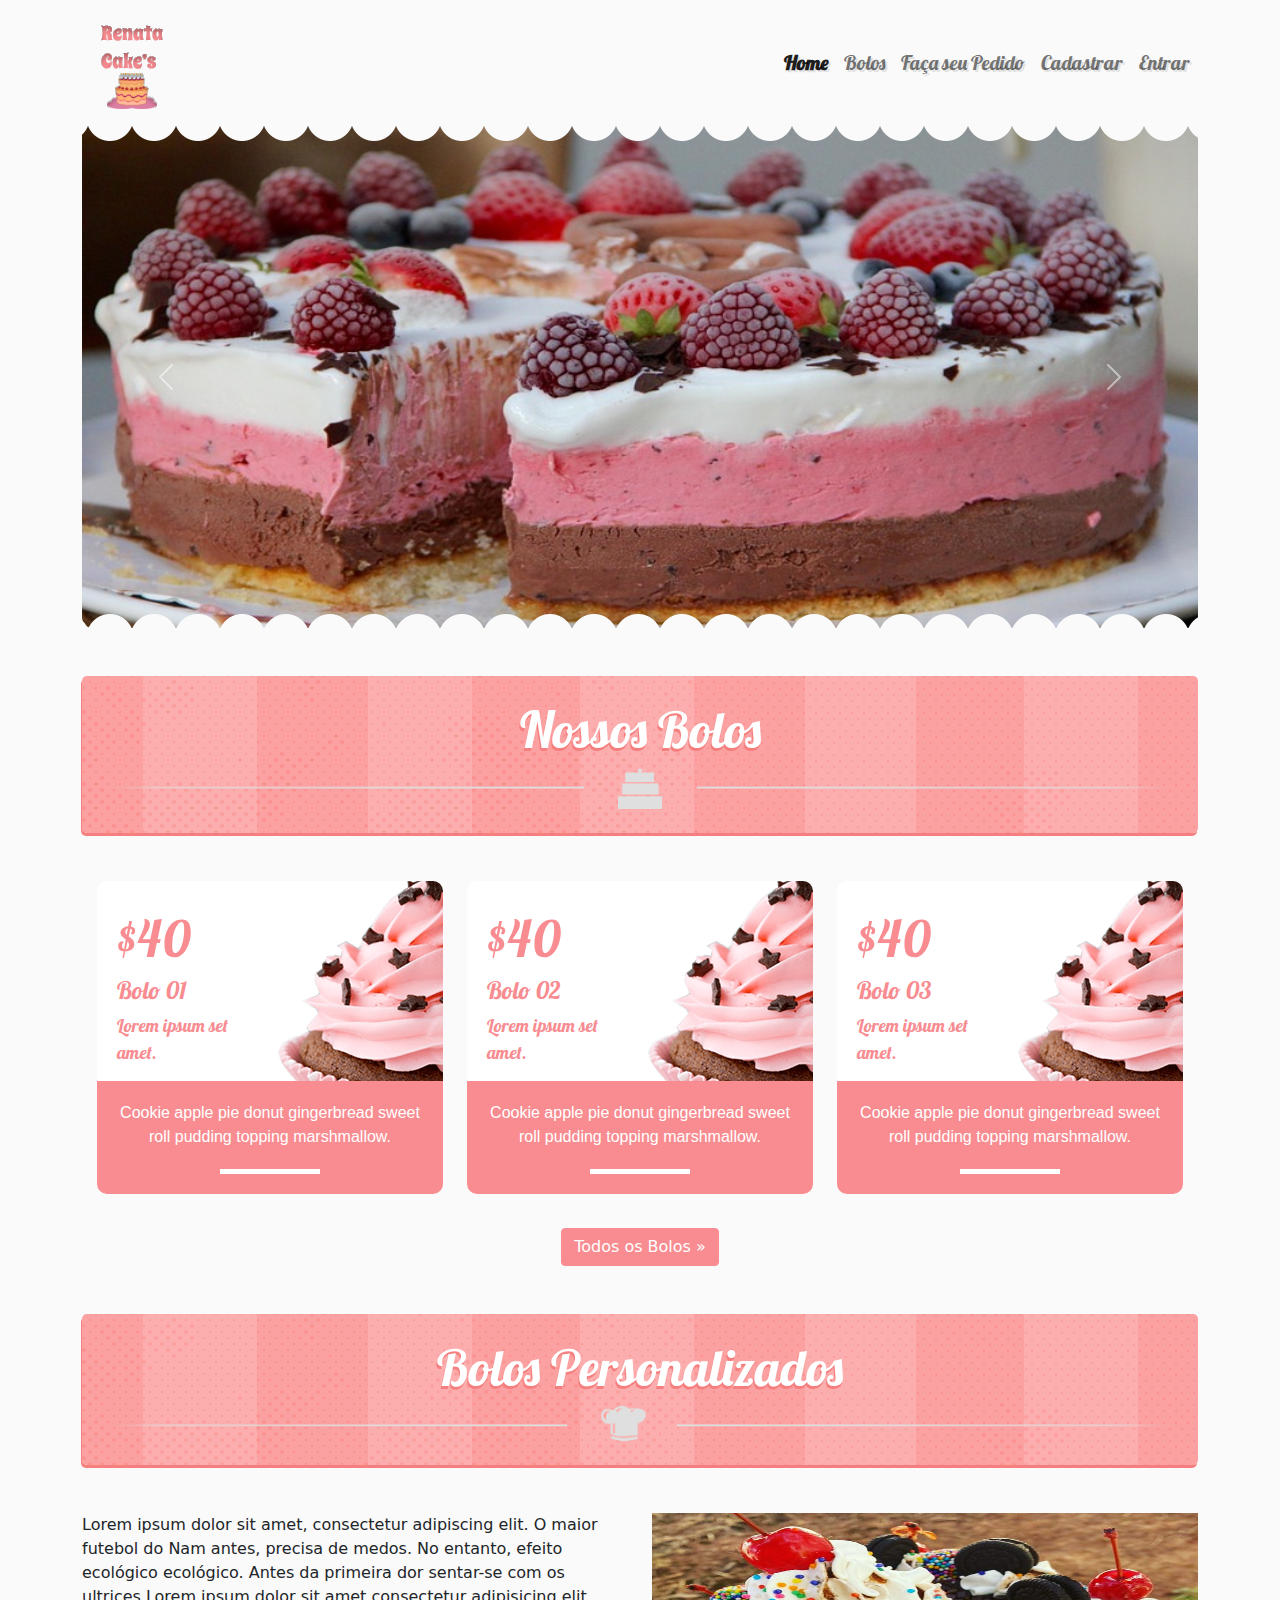
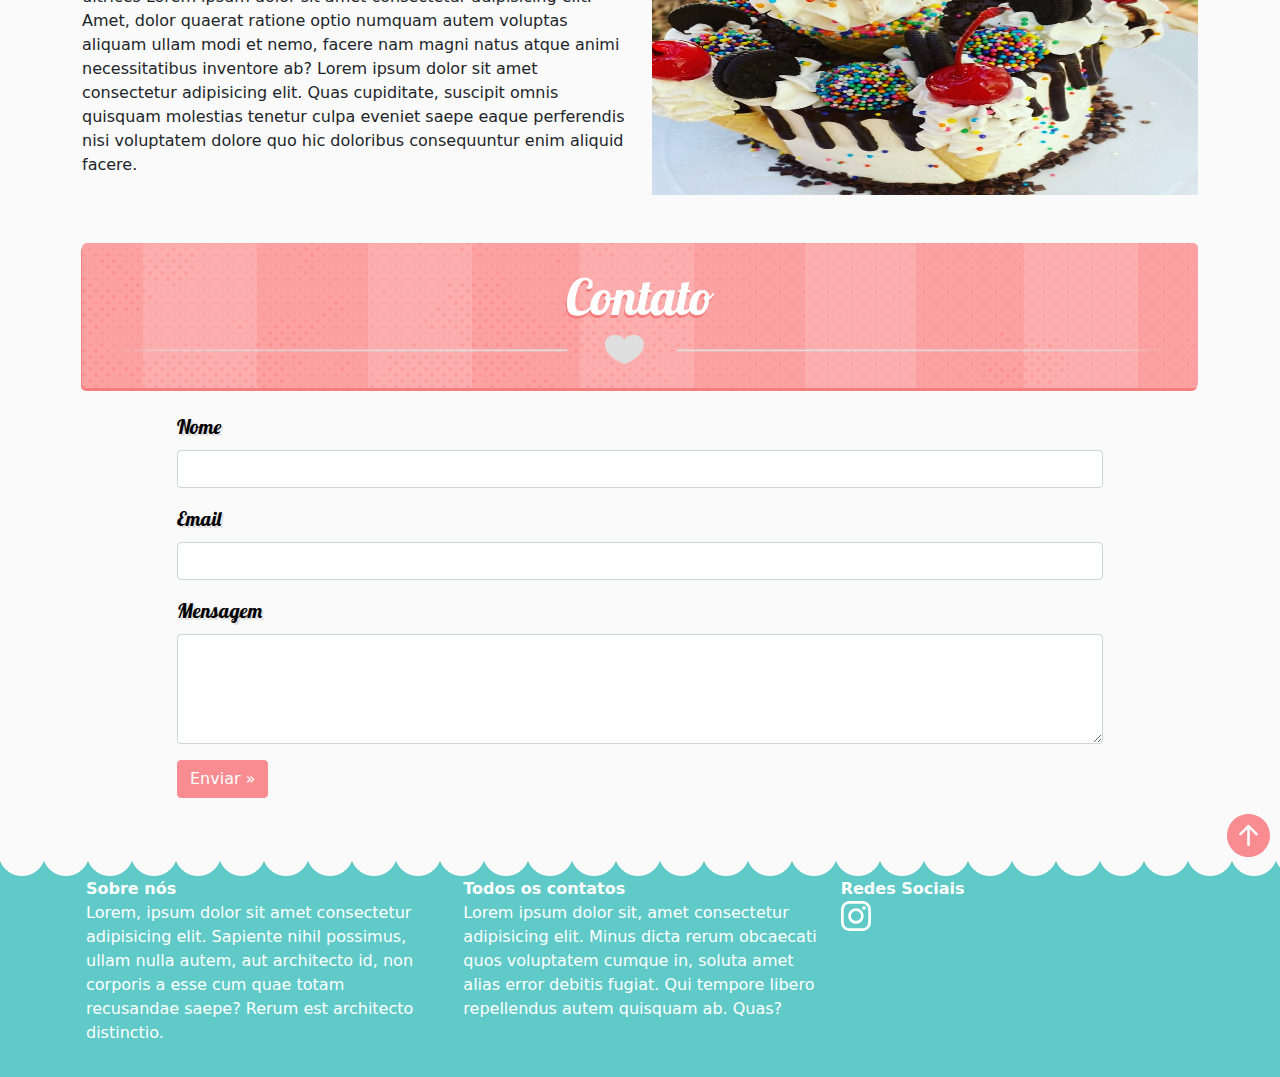
<file: index.html>
<!DOCTYPE html>
<html lang="pt-br">

<head>
    <meta charset="UTF-8">
    <meta http-equiv="X-UA-Compatible" content="IE=edge">
    <meta name="viewport" content="width=device-width, initial-scale=1.0">
    <title>Renata Guimarães Bolos</title>
    <link rel="stylesheet" href="css/bootstrap.min.css">
    <link rel="stylesheet" href="css/style.css">
</head>

<body>
    <header id="header">
        <div id="container">
            <nav class="navbar navbar-expand-lg navbar-light bg-nav">
                <div class="container">
                    <a class="navbar-brand" href="index.html"><img src="imagens/logo.svg" alt=""></a>
                    <button class="navbar-toggler" type="button" data-bs-toggle="collapse"
                        data-bs-target="#navbarSupportedContent" aria-controls="navbarSupportedContent"
                        aria-expanded="false" aria-label="Toggle navigation">
                        <span class="navbar-toggler-icon"></span>
                    </button>
                    <div class="collapse navbar-collapse justify-content-end" id="navbarSupportedContent">
                        <ul class="navbar-nav mb-2 mb-lg-0">
                            <li class="nav-item">
                                <a class="nav-link active" aria-current="page" href="index.html"><b>Home</b></a>
                            </li>
                            <li class="nav-item">
                                <a class="nav-link" href="bolos.html">Bolos</a>
                            </li>
                            <li class="nav-item">
                                <a class="nav-link" href="pedidos.html">Faça seu Pedido</a>
                            </li>
                            <li class="nav-item">
                                <a class="nav-link" href="cadastro.html">Cadastrar</a>
                            </li>
                            <li class="nav-item">
                                <a class="nav-link" href="login.html">Entrar</a>
                            </li>

                        </ul>
                    </div>
                </div>
            </nav>
        </div>
    </header>
    <div class="borderCarousel"></div>
    <section>
        <div class="container">
            <div id="carouselExampleControls" class="carousel slide" data-bs-ride="carousel">
                <div class="carousel-inner carouBorder">
                    <div class="carousel-item active">
                        <img src="imagens/imgs-carousel/image 29.svg" class="d-block w-100" alt="...">
                    </div>
                    <div class="carousel-item">
                        <img src="imagens/imgs-carousel/image 27.svg" class="d-block w-100" alt="...">
                    </div>
                    <div class="carousel-item">
                        <img src="imagens/imgs-carousel/image 28.svg" class="d-block w-100" alt="...">
                    </div>
                </div>
                <button class="carousel-control-prev" type="button" data-bs-target="#carouselExampleControls"
                    data-bs-slide="prev">
                    <span class="carousel-control-prev-icon" aria-hidden="true"></span>
                    <span class="visually-hidden">Previous</span>
                </button>
                <button class="carousel-control-next" type="button" data-bs-target="#carouselExampleControls"
                    data-bs-slide="next">
                    <span class="carousel-control-next-icon" aria-hidden="true"></span>
                    <span class="visually-hidden">Next</span>
                </button>
            </div>
        </div>
    </section>
    <div class="borderBottonCarousel"></div>
    <main>
        <section>
            <div class="container mt-5">
                <div class="row justify-content-center">
                    <div class="row mb-5">
                        <div class="col text-center bgBolos p-4">
                            <h1> Nossos Bolos</h1>
                            <img class="img-fluid" src="imagens/imgNossosBolos.png" alt="bolo">
                        </div>
                    </div>
                    <div class="col-xl col-md-6 cakesMain">
                        <div class="card card-cake">
                            <div class="card-top-cake">
                                <span class="money">$40</span>
                                <h4>Bolo 01</h4>
                                <span>Lorem ipsum set <br> amet.</span>
                            </div>
                            <div class="card-body">
                                <div class="card-cake-text">
                                    <p>Cookie apple pie donut gingerbread sweet roll pudding topping marshmallow.</p>
                                    <div class="line"></div>
                                </div>
                                <div class="card-cake-button">
                                    <button type="button" class="btn btn-danger corBotao button-card">Fazer
                                        Pedido »</button>
                                </div>
                            </div>
                        </div>
                    </div>
                    <div class="col-xl col-md-6 cakesMain">
                        <div class="card card-cake">
                            <div class="card-top-cake">
                                <span class="money">$40</span>
                                <h4>Bolo 02</h4>
                                <span>Lorem ipsum set <br> amet.</span>
                            </div>
                            <div class="card-body">
                                <div class="card-cake-text">
                                    <p>Cookie apple pie donut gingerbread sweet roll pudding topping marshmallow.</p>
                                    <div class="line"></div>
                                </div>
                                <div class="card-cake-button">
                                    <button type="button" class="btn btn-danger corBotao button-card">Fazer
                                        Pedido »</button>
                                </div>
                            </div>
                        </div>
                    </div>
                    <div class="col-xl col-md-6 cakesMain">
                        <div class="card card-cake">
                            <div class="card-top-cake">
                                <span class="money">$40</span>
                                <h4>Bolo 03</h4>
                                <span>Lorem ipsum set <br> amet.</span>
                            </div>
                            <div class="card-body">
                                <div class="card-cake-text">
                                    <p>Cookie apple pie donut gingerbread sweet roll pudding topping marshmallow.</p>
                                    <div class="line"></div>
                                </div>
                                <div class="card-cake-button">
                                    <button type="button" class="btn btn-danger corBotao button-card">Fazer
                                        Pedido »</button>
                                </div>
                            </div>
                        </div>
                    </div>
                </div>

                <div class="row">
                    <div class="col text-center">
                        <a class="btn btn-danger corBotao mt-4" href="bolos.html">Todos os Bolos »</a>
                    </div>
                </div>

            </div>
        </section>
    </main>


    <section>
        <div class="container mt-5">
            <div class="row justify-content-center">
                <div class="row mb-5">
                    <div class="col text-center bgBolos p-4">
                        <h2>Bolos Personalizados</h2>
                        <img class="img-fluid" src="imagens/imgBolosPersonalizados.png" alt="toca">
                    </div>
                </div>
                <div class="col-lg">
                    <p>Lorem ipsum dolor sit amet, consectetur adipiscing elit. O maior futebol do Nam antes, precisa de
                        medos. No entanto, efeito ecológico ecológico. Antes da primeira dor sentar-se com os ultrices
                        Lorem ipsum dolor sit amet consectetur adipisicing elit. Amet, dolor quaerat ratione optio
                        numquam autem voluptas aliquam ullam modi et nemo, facere nam magni natus atque animi
                        necessitatibus inventore ab? Lorem ipsum dolor sit amet consectetur adipisicing elit. Quas
                        cupiditate, suscipit omnis quisquam molestias tenetur culpa eveniet saepe eaque perferendis nisi
                        voluptatem dolore quo hic doloribus consequuntur enim aliquid facere.
                    </p>
                </div>
                <div class="col-lg">
                    <img src="imagens/img-bolos/bolo03.jpeg" alt="" style="width: 100%; height: 282px;">
                </div>
            </div>
        </div>
    </section>

    <section>
        <form>
            <div class="container mt-5">
                <div class="text-center col bgBolos mb-4 p-4">
                    <h3>Contato</h3>
                    <img class="img-fluid" src="imagens/imgContato.png" alt="">
                </div>
                <div class="row d-flex justify-content-center">
                    <div class="col-lg-10 mb-3">
                        <label for="exampleFormControlInput1" class="form-label">Nome</label>
                        <input type="text" class="form-control" id="exampleFormControlInput1" required>
                    </div>
                </div>

                <div class="row d-flex justify-content-center">
                    <div class="col-lg-10 mb-3">
                        <label for="exampleFormControlInput1" class="form-label">Email</label>
                        <input type="email" class="form-control" id="exampleFormControlInput1" required>
                    </div>
                </div>
                <div class="row d-flex justify-content-center">
                    <div class="col-lg-10 mb-3">
                        <label for="exampleFormControlTextarea1" class="form-label">Mensagem</label>
                        <textarea class="form-control" id="exampleFormControlTextarea1" rows="4"></textarea>
                    </div>
                </div>

                <div class="row d-flex justify-content-center">
                    <div class="col-lg-10">
                        <button class="btn btn-danger corBotao mb-3" type="submit" id="button-addon2">Enviar »</button>
                    </div>
                </div>

            </div>
        </form>
    </section>

    <div class="scrolTo"><a href="#"><img src="imagens/icons/setaScrollTo 1.svg" alt=""></a></div>
    <footer>
        <div class="borderCarousel"></div>
        <div class="container-fluid mt-1">
            <div class="container justify-content-center p-3">
                <div class="row">
                    <div class="col-lg">
                        <b>Sobre nós</b>
                        <p>Lorem, ipsum dolor sit amet consectetur adipisicing elit. Sapiente nihil possimus, ullam
                            nulla
                            autem, aut architecto id, non corporis a esse cum quae totam recusandae saepe? Rerum est
                            architecto distinctio.</p>
                    </div>
                    <div class="col-lg">
                        <b>Todos os contatos</b>
                        <p>Lorem ipsum dolor sit, amet consectetur adipisicing elit. Minus dicta rerum obcaecati quos
                            voluptatem cumque in, soluta amet alias error debitis fugiat. Qui tempore libero repellendus
                            autem quisquam ab. Quas?</p>
                    </div>
                    <div class="col-lg">
                        <b>Redes Sociais</b> <br>
                        <a href="#"><img src="imagens/icons/instagramIcon.svg" alt="iconInstagram" width="30"></a>
                    </div>
                </div>
            </div>
        </div>

    </footer>
    <script src="js/bootstrap.bundle.min.js"></script>
    <script src="js/jquery-3.6.0.min.js"></script>
    <!--<script src="js/script.js"></script>-->
</body>

</html>
</file>
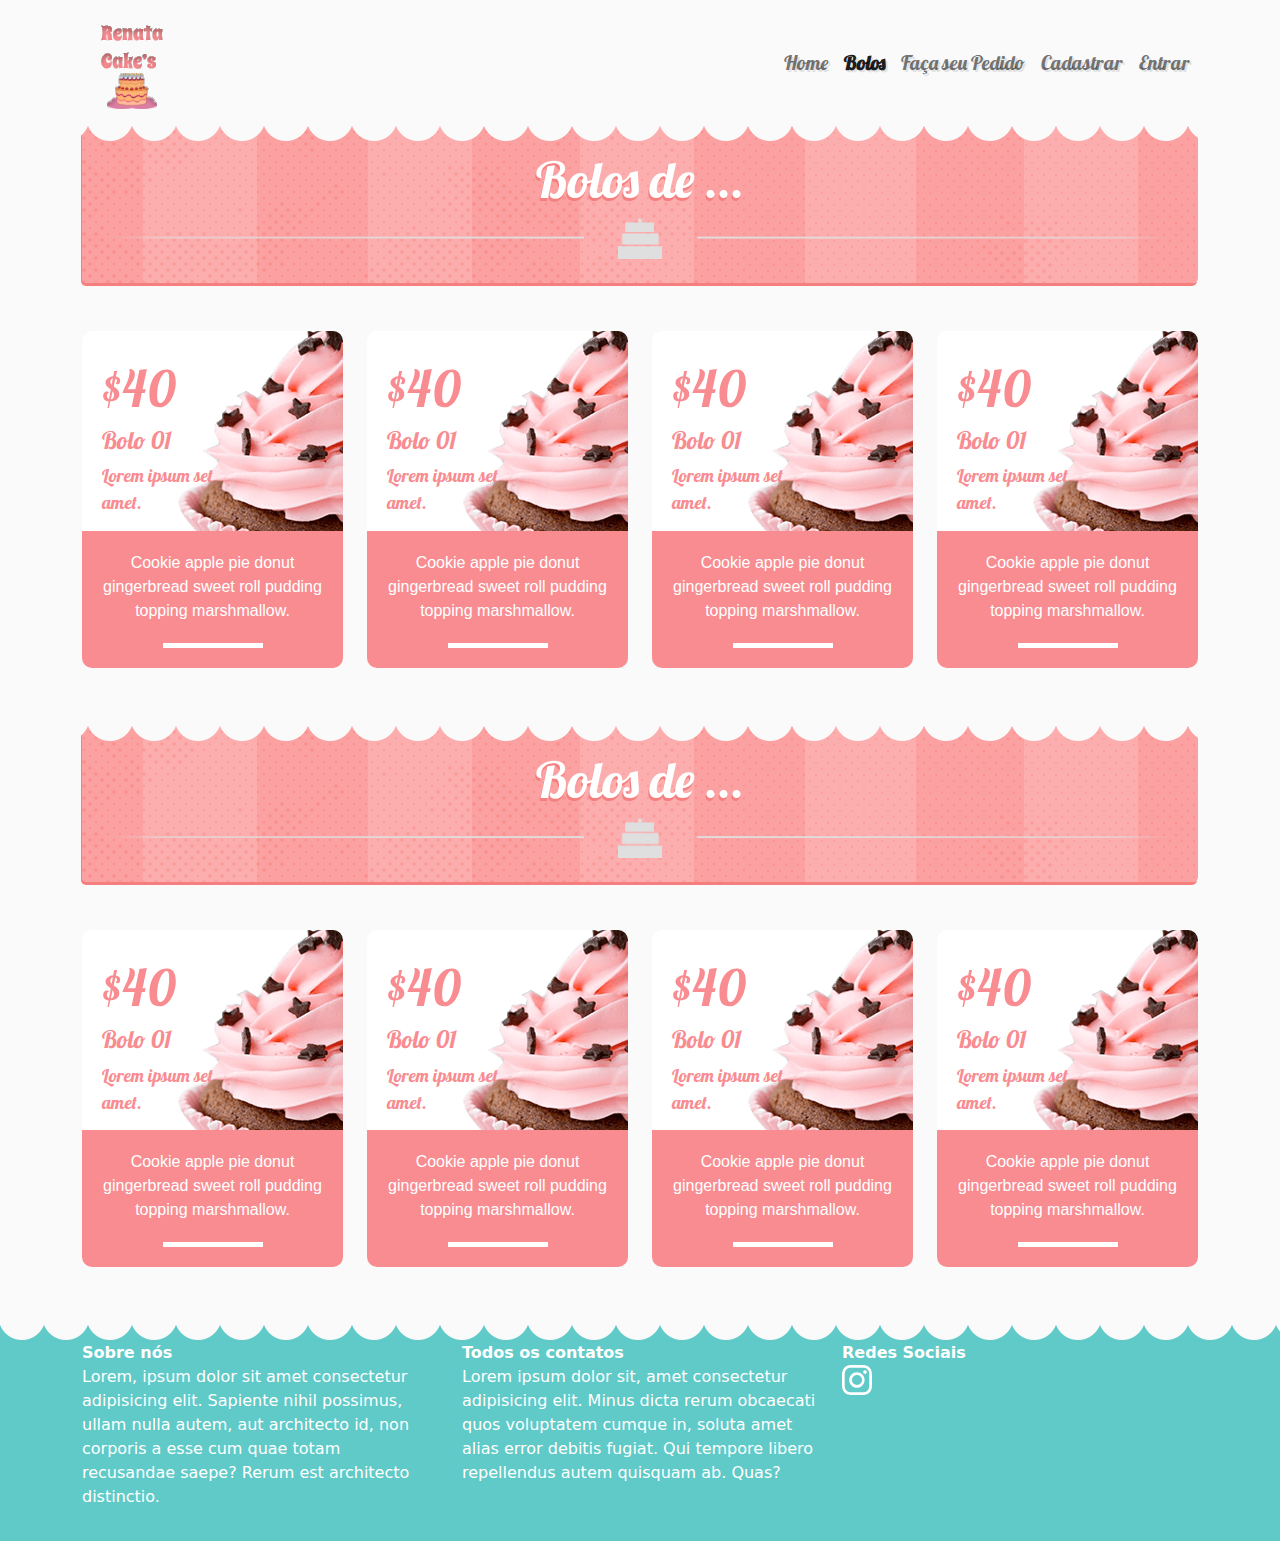
<file: bolos.html>
<!DOCTYPE html>
<html lang="pt-br">

<head>
    <meta charset="UTF-8">
    <meta http-equiv="X-UA-Compatible" content="IE=edge">
    <meta name="viewport" content="width=device-width, initial-scale=1.0">
    <title>Bolos</title>
    <link rel="stylesheet" href="css/bootstrap.min.css">
    <link rel="stylesheet" href="css/style.css">
</head>

<body>
    <header id="header">
        <div id="container">
            <nav class="navbar navbar-expand-lg navbar-light bg-nav">
                <div class="container">
                    <a class="navbar-brand" href="index.html"><img src="imagens/logo.svg" alt=""></a>
                    <button class="navbar-toggler" type="button" data-bs-toggle="collapse"
                        data-bs-target="#navbarSupportedContent" aria-controls="navbarSupportedContent"
                        aria-expanded="false" aria-label="Toggle navigation">
                        <span class="navbar-toggler-icon"></span>
                    </button>
                    <div class="collapse navbar-collapse justify-content-end" id="navbarSupportedContent">
                        <ul class="navbar-nav mb-2 mb-lg-0">
                            <li class="nav-item">
                                <a class="nav-link" aria-current="page" href="index.html">Home</a>
                            </li>
                            <li class="nav-item">
                                <a class="nav-link active" href="bolos.html"><b>Bolos</b></a>
                            </li>
                            <li class="nav-item">
                                <a class="nav-link" href="pedidos.html">Faça seu Pedido</a>
                            </li>
                            <li class="nav-item">
                                <a class="nav-link" href="cadastro.html">Cadastrar</a>
                            </li>
                            <li class="nav-item">
                                <a class="nav-link" href="login.html">Entrar</a>
                            </li>

                        </ul>
                    </div>
                </div>
            </nav>
        </div>
    </header>
    <div class="borderCarousel"></div>
    <section>
        <div class="container">
            <div class="bgBolos text-center p-4">
                <h2>Bolos de ...</h2>
                <img class="img-fluid" src="imagens/imgNossosBolos.png" alt="bolo">
            </div>
            <div class="row mb-5 mt-5">
                <div class="col-xl col-md-6">
                    <div class="card card-cake">
                        <div class="card-top-cake">
                            <span class="money">$40</span>
                            <h4>Bolo 01</h4>
                            <span>Lorem ipsum set <br> amet.</span>
                        </div>
                        <div class="card-body">
                            <div class="card-cake-text">
                                <p>Cookie apple pie donut gingerbread sweet roll pudding topping marshmallow.</p>
                                <div class="line"></div>
                            </div>
                            <div class="card-cake-button">
                                <button type="button" class="btn btn-danger corBotao button-card">Fazer
                                    Pedido</button>
                            </div>
                        </div>
                    </div>
                </div>

                <div class="col-xl col-md-6">
                    <div class="card card-cake">
                        <div class="card-top-cake">
                            <span class="money">$40</span>
                            <h4>Bolo 01</h4>
                            <span>Lorem ipsum set <br> amet.</span>
                        </div>
                        <div class="card-body">
                            <div class="card-cake-text">
                                <p>Cookie apple pie donut gingerbread sweet roll pudding topping marshmallow.</p>
                                <div class="line"></div>
                            </div>
                            <div class="card-cake-button">
                                <button type="button" class="btn btn-danger corBotao button-card">Fazer
                                    Pedido</button>
                            </div>
                        </div>
                    </div>
                </div>

                <div class="col-xl col-md-6">
                    <div class="card card-cake">
                        <div class="card-top-cake">
                            <span class="money">$40</span>
                            <h4>Bolo 01</h4>
                            <span>Lorem ipsum set <br> amet.</span>
                        </div>
                        <div class="card-body">
                            <div class="card-cake-text">
                                <p>Cookie apple pie donut gingerbread sweet roll pudding topping marshmallow.</p>
                                <div class="line"></div>
                            </div>
                            <div class="card-cake-button">
                                <button type="button" class="btn btn-danger corBotao button-card">Fazer
                                    Pedido</button>
                            </div>
                        </div>
                    </div>
                </div>

                <div class="col-xl col-md-6">
                    <div class="card card-cake">
                        <div class="card-top-cake">
                            <span class="money">$40</span>
                            <h4>Bolo 01</h4>
                            <span>Lorem ipsum set <br> amet.</span>
                        </div>
                        <div class="card-body">
                            <div class="card-cake-text">
                                <p>Cookie apple pie donut gingerbread sweet roll pudding topping marshmallow.</p>
                                <div class="line"></div>
                            </div>
                            <div class="card-cake-button">
                                <button type="button" class="btn btn-danger corBotao button-card">Fazer
                                    Pedido</button>
                            </div>
                        </div>
                    </div>
                </div>
            </div>
        </div>
    </section>
    <div class="borderCarousel"></div>
    <section>
        <div class="container">
            <div class="bgBolos p-4 text-center">
                <h2>Bolos de ...</h2>
                <img class="img-fluid" src="imagens/imgNossosBolos.png" alt="bolo">
            </div>
            <div class="row mb-5 mt-5">
                <div class="col-xl col-md-6">
                    <div class="card card-cake">
                        <div class="card-top-cake">
                            <span class="money">$40</span>
                            <h4>Bolo 01</h4>
                            <span>Lorem ipsum set <br> amet.</span>
                        </div>
                        <div class="card-body">
                            <div class="card-cake-text">
                                <p>Cookie apple pie donut gingerbread sweet roll pudding topping marshmallow.</p>
                                <div class="line"></div>
                            </div>
                            <div class="card-cake-button">
                                <button type="button" class="btn btn-danger corBotao button-card">Fazer
                                    Pedido</button>
                            </div>
                        </div>
                    </div>
                </div>

                <div class="col-xl col-md-6">
                    <div class="card card-cake">
                        <div class="card-top-cake">
                            <span class="money">$40</span>
                            <h4>Bolo 01</h4>
                            <span>Lorem ipsum set <br> amet.</span>
                        </div>
                        <div class="card-body">
                            <div class="card-cake-text">
                                <p>Cookie apple pie donut gingerbread sweet roll pudding topping marshmallow.</p>
                                <div class="line"></div>
                            </div>
                            <div class="card-cake-button">
                                <button type="button" class="btn btn-danger corBotao button-card">Fazer
                                    Pedido</button>
                            </div>
                        </div>
                    </div>
                </div>

                <div class="col-xl col-md-6">
                    <div class="card card-cake">
                        <div class="card-top-cake">
                            <span class="money">$40</span>
                            <h4>Bolo 01</h4>
                            <span>Lorem ipsum set <br> amet.</span>
                        </div>
                        <div class="card-body">
                            <div class="card-cake-text">
                                <p>Cookie apple pie donut gingerbread sweet roll pudding topping marshmallow.</p>
                                <div class="line"></div>
                            </div>
                            <div class="card-cake-button">
                                <button type="button" class="btn btn-danger corBotao button-card">Fazer
                                    Pedido</button>
                            </div>
                        </div>
                    </div>
                </div>

                <div class="col-xl col-md-6">
                    <div class="card card-cake">
                        <div class="card-top-cake">
                            <span class="money">$40</span>
                            <h4>Bolo 01</h4>
                            <span>Lorem ipsum set <br> amet.</span>
                        </div>
                        <div class="card-body">
                            <div class="card-cake-text">
                                <p>Cookie apple pie donut gingerbread sweet roll pudding topping marshmallow.</p>
                                <div class="line"></div>
                            </div>
                            <div class="card-cake-button">
                                <button type="button" class="btn btn-danger corBotao button-card">Fazer
                                    Pedido</button>
                            </div>
                        </div>
                    </div>
                </div>
            </div>
        </div>
    </section>

    <footer>
        <div class="borderCarousel"></div>
        <div class="container-fluid mt-5 p-3">
            <div class="container">
                <div class="row">
                    <div class="col-lg">
                        <b>Sobre nós</b>
                        <p>Lorem, ipsum dolor sit amet consectetur adipisicing elit. Sapiente nihil possimus, ullam
                            nulla
                            autem, aut architecto id, non corporis a esse cum quae totam recusandae saepe? Rerum est
                            architecto distinctio.</p>
                    </div>
                    <div class="col-lg">
                        <b>Todos os contatos</b>
                        <p>Lorem ipsum dolor sit, amet consectetur adipisicing elit. Minus dicta rerum obcaecati quos
                            voluptatem cumque in, soluta amet alias error debitis fugiat. Qui tempore libero repellendus
                            autem quisquam ab. Quas?</p>
                    </div>
                    <div class="col-lg">
                        <b>Redes Sociais</b> <br>
                        <a href="#"><img src="imagens/icons/instagramIcon.svg" alt="iconInstagram" width="30"></a>
                    </div>
                </div>
            </div>
        </div>

    </footer>
    <script src="js/bootstrap.bundle.min.js"></script>
</body>

</html>
</file>
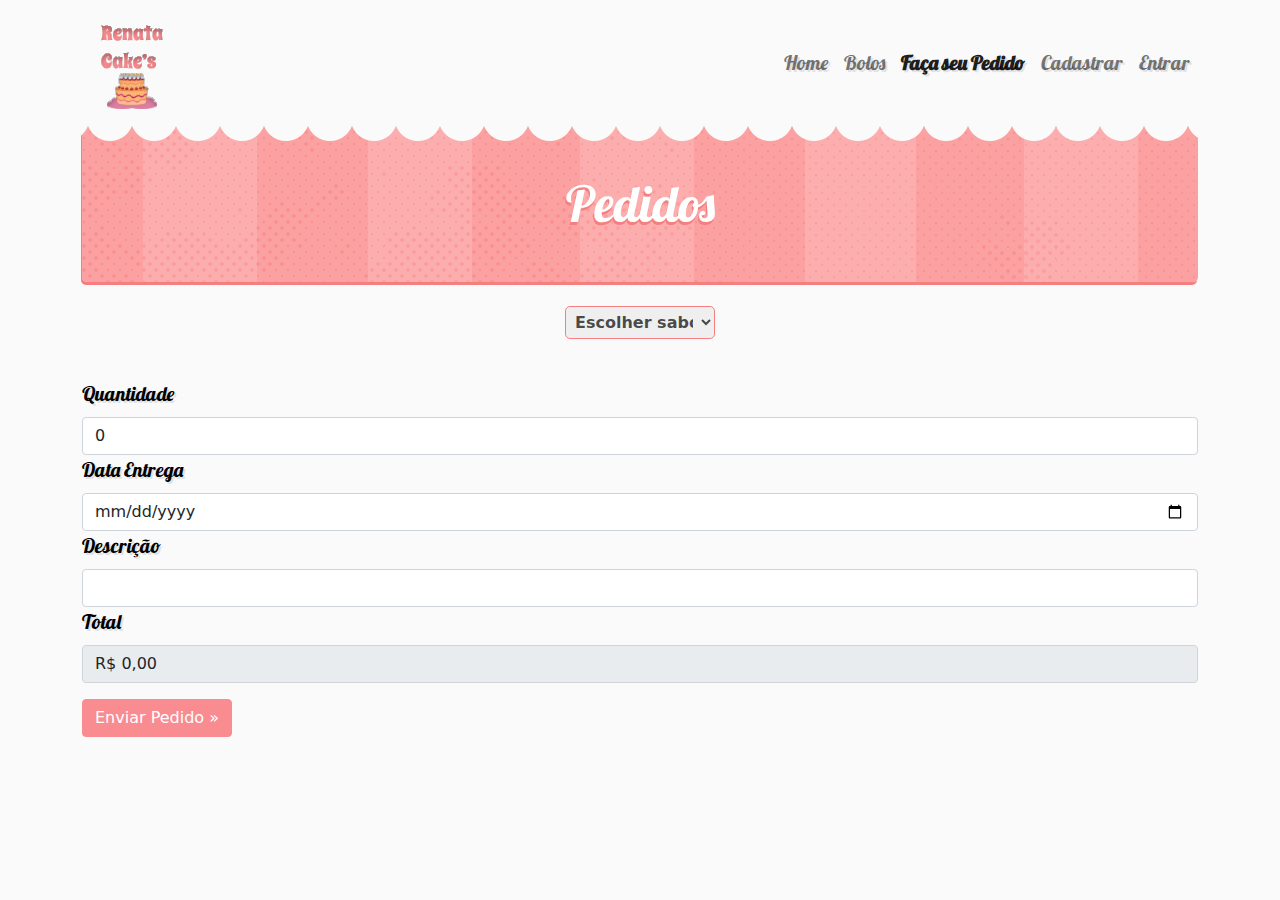
<file: pedidos.html>
<!DOCTYPE html>
<html lang="pt-br">

<head>
    <meta charset="UTF-8">
    <meta http-equiv="X-UA-Compatible" content="IE=edge">
    <meta name="viewport" content="width=device-width, initial-scale=1.0">
    <title>Faça seu Pedido !!</title>
    <link rel="stylesheet" href="css/bootstrap.min.css">
    <link rel="stylesheet" href="css/style.css">
</head>

<body>
    <header id="header">
        <div id="container">
            <nav class="navbar navbar-expand-lg navbar-light bg-nav">
                <div class="container">
                    <a class="navbar-brand" href="index.html"><img src="imagens/logo.svg" alt=""></a>
                    <button class="navbar-toggler" type="button" data-bs-toggle="collapse"
                        data-bs-target="#navbarSupportedContent" aria-controls="navbarSupportedContent"
                        aria-expanded="false" aria-label="Toggle navigation">
                        <span class="navbar-toggler-icon"></span>
                    </button>
                    <div class="collapse navbar-collapse justify-content-end" id="navbarSupportedContent">
                        <ul class="navbar-nav mb-2 mb-lg-0">
                            <li class="nav-item">
                                <a class="nav-link" aria-current="page" href="index.html">Home</a>
                            </li>
                            <li class="nav-item">
                                <a class="nav-link" href="bolos.html">Bolos</a>
                            </li>
                            <li class="nav-item">
                                <a class="nav-link active" href="pedidos.html"><b>Faça seu Pedido</b></a>
                            </li>
                            <li class="nav-item">
                                <a class="nav-link" href="cadastro.html">Cadastrar</a>
                            </li>
                            <li class="nav-item">
                                <a class="nav-link" href="login.html">Entrar</a>
                            </li>

                        </ul>
                    </div>
                </div>
            </nav>
        </div>
    </header>
    <div class="borderCarousel"></div>
    <section>
        <div class="container">
            <h1 class="bgBolos p-5 text-center">Pedidos</h1>
            <form class="mt-4">
                <select name="opbolos" id="opbolos" class="mb-3 d-flex m-auto">
                    <option value="0" hidden>Escolher sabor</option>
                    <option value="chocolate">Chocolate</option>
                    <option value="limao">Limão</option>
                    <option value="morango">Morango</option>
                    <option value="ninho">Ninho</option>
                </select> <br>
                <label for="" class="form-label">Quantidade</label>
                <input id="qtde" type="number" class="form-control" required>
                <label for="" class="form-label">Data Entrega</label>
                <input type="date" class="form-control" required>
                <label for="" class="form-label">Descrição</label>
                <input type="text" class="form-control" required>
                <label for="" class="form-label">Total</label>
                <input id="total" type="text" class="form-control" required readonly>
                <button class="btn btn-danger corBotao mt-3" type="submit" id="button-addon2">Enviar Pedido »</button>
            </form>
        </div>
    </section>
    <script src="js/bootstrap.bundle.min.js"></script>
    <script src="js/jquery-3.6.0.min.js"></script>
    <script src="js/script.js"></script>
</body>

</html>
</file>
<file: css/style.css>
@font-face {
	font-family: Lobster;
	src: url('../font/Lobster.otf')
}

h1,h2,h3 {
    font-family: Lobster;
    font-size: 50px;
    font-weight: normal;
    text-shadow: -1px 3px 0px #f57f7f; 
}

.bg-nav {
    background-color: #FAFAFA;
}

.nav-item a {
    font-family: Lobster, sans-serif;
    color: #7d7d7d;
    font-size: 20px;
    text-shadow: 2px 2px 0 rgb(223 223 223 / 90%);
}


 .nav-item a:hover {
    color: #f88c91 !important;
    border-top: 2px solid #f88c91;
    border-bottom: 2px solid #f88c91;
}

body {
     background-color: #FAFAFA; 
     content: "";
    /* background: url('http://designarc.biz/demos/cake/theme/cake-html/img/w-left-techture.png'); */
     background-position: center;
    
}


/*Estilo dos cards*/
.card-cake {
    border-radius: 10px;
    border: none;
    width: 100%;
    margin-right: 10px;
    margin-bottom: 10px;
}

.card-top-cake {
    background-image: url("../imagens/cake-red.png");
    background-repeat: no-repeat;
    height: 200px;
    width: 100%;
    background-position: right;
    color: #f88c91;
    padding: 20px;
    border-top-left-radius: 10px;
    border-top-right-radius: 10px;
}


.card-body {
    background:#f88c91;
    border-bottom-left-radius: 10px;
    border-bottom-right-radius: 10px;
    padding: 20px;
}

            
 @keyframes animatedBackground {
    from {background-position: 0 0;}
    to {background-position: 30px 0;}
    }


  @-webkit-keyframes animatedBackground {
    from {background-position: 0 0;}
    to {background-position: 100% 0;}
    } 
       

.card-body:hover {
    background-image:url(../imagens/LittleBallPink.png);
    background-repeat: repeat;
    background-position: 0px 0px;
    animation: animatedBackground 1.5s linear infinite;
}


/*https://demo.codeopus.tech/cakesdream/assets/images/dot-pink.png*/


span {
    font-size: 18px;
}

.card-cake-button {
    opacity: 0;
    display: none;
    vertical-align: middle;
    height: 100%;
}

.card-body:hover .card-cake-button {
    opacity: 1;
    display: block;
    height: 81px;
}

.card-cake-text {
    opacity: 1;
    text-align: center;
    color: white;
    display: block; 
    font-family: sans-serif;
}

.card-body:hover .card-cake-text {
    opacity: 0;
    display: none;
}

.card-cake-text p {
    margin-bottom: 20px;
}

.line {
    background: #ffffff;
    height: 5px;
    max-width: 100px;
    margin: 0 auto;
}

.button-card {
    display: block !important;
    margin: 15.5px auto;
    font-family: sans-serif;
}

.card {
    transition: transform .8s ease-in-out;
    font-family: Lobster;
}
.card:hover {
    cursor: pointer;
    transform: scale(1.03);
    transition:  0.4s;
    box-shadow: 0px 0px 8px #f57f7f; 
}

/*footer*/
footer {
    background-color: #5fcac7;
    color: white;
}



.scrolTo{
    text-align: right;
    margin-right: 10px;
}

.corBotao {
    background-color: #f88c91 !important;
    border-color: #f88c91!important; 
    
}

.corBotao:hover {
    background-color: #f06f76 !important;
}


@keyframes animatedCarousel {
    from {background-position: 0 0;}
    to {background-position: 88px 0;}
    }


  @-webkit-keyframes animatedCarousel {
    from {background-position: 0 0;}
    to {background-position: 100% 0;}
    } 
       

.borderCarousel {
    width: 100%;
    float: left;
    height: 15px;
    background-image:url(../imagens/nuvemCarousel.png);
    background-repeat: repeat;
    background-position: 0px 0px;
    position: absolute;
    margin-top: 0px;
    z-index: 25;
    background-size: 44px;
    animation: animatedCarousel 5s linear infinite;
}

.borderBottonCarousel {
    background-image: url(../imagens/nuvemBottomCarousel.png);
    margin-top: -14px;
    width: 100%;
    height: 15px;
    background-repeat: repeat-x;
    position: absolute;
    z-index: 25;
    background-size: 44px;
}


.carouBorder {
    border-bottom-right-radius: 10px;
    border-bottom-left-radius: 10px;
}

/*  .borderBotomCarousel {
    width: 100%;
    height: 15px;
    background-image: url('http://www.nicdarkthemes.com/themes/sweet-cake/html/demo/img/patterns/bottomwaves.png');
    background-repeat: repeat-x;
    position: absolute;
    z-index: 25;
    background-size: 44px;
    margin-top: -10px;
}  */


#cadastrOk {
    display: none;
}


.money {
    font-size: 50px;
}


/*Estilo Cadastro*/


label {
    font-family: Lobster, sans-serif;
    color: #000000;
    font-size: 20px;
    text-shadow: 2px 2px 0 rgb(223 223 223 / 90%);
}


.bgBolos {
    background-image: url('../imagens/background-cake.png');
    border-radius: 5px;
    color: white;
    box-shadow: -1px 3px  #f57f7f; 
}

.cakesMain {
    max-width: 370px;
}



#opbolos {
    padding: 5px;
    border: 1px solid #f57f7f;
    outline: none;
    border-radius: 5px;
    font-size: 16px;
    font-weight: bolder;
    text-align: center;
    width: 150px;
    color: rgba(0,0,0,.7);
}
</file>
